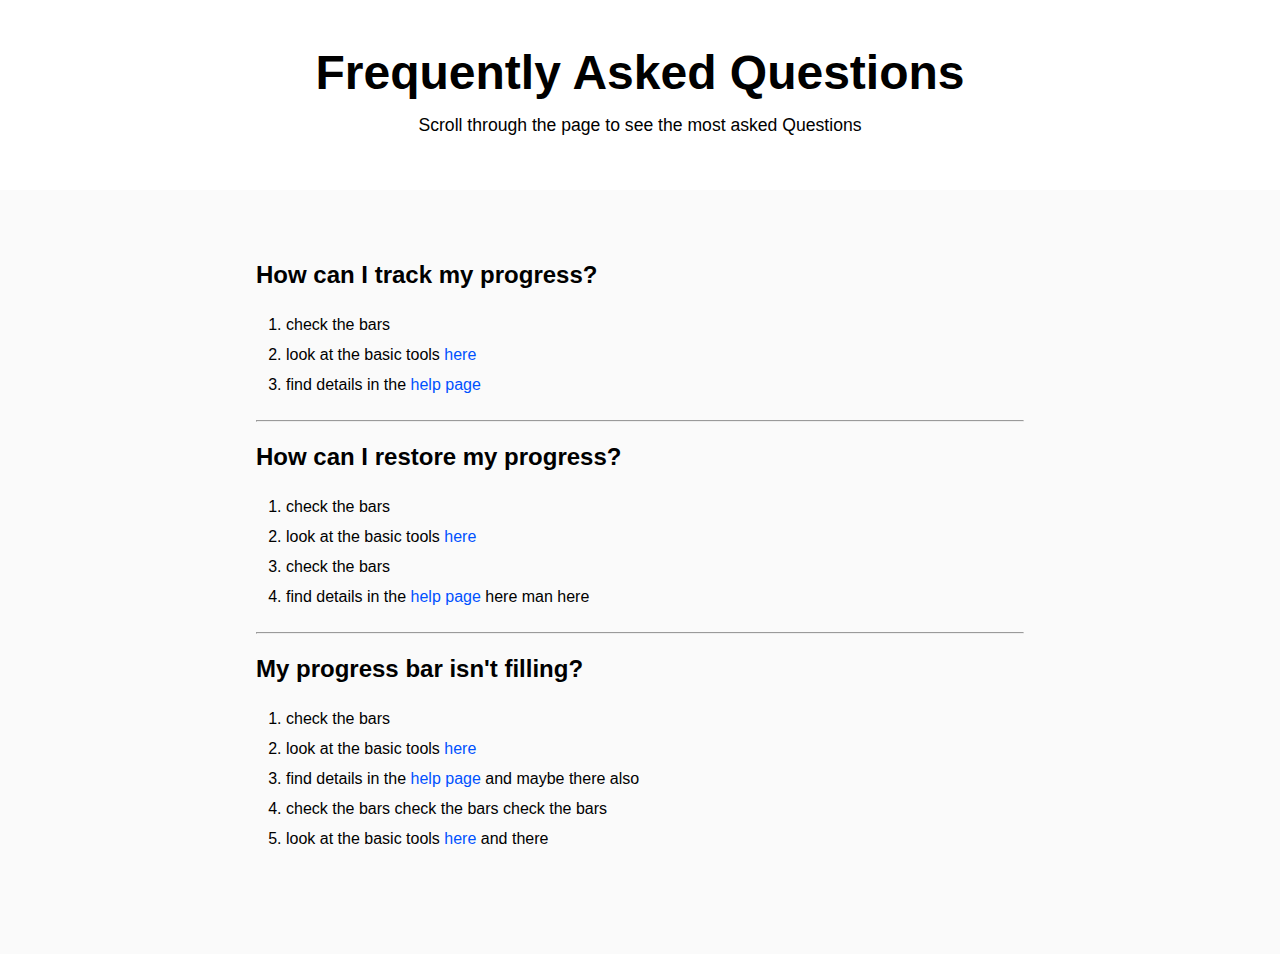
<file: dc-1 faq page/index.html>
<!DOCTYPE html>
<html lang="en">
<head>
    <meta charset="UTF-8">
    <meta name="viewport" content="width=device-width, initial-scale=1.0">
    <link rel="stylesheet" href="style.css">
    <title>Faq Page</title>
</head>
<body>
    <header>
        <H1>Frequently Asked Questions</H1>
        <p>Scroll through the page to see the most asked Questions</p>
    </header>

    <main>
        <h2>How can I track my progress?</h2>
        <ul>
            <li>check the bars</li>
            <li>look at the basic tools <a href="">here</a></li>
            <li>find details in the <a href="">help page</a> </li>
        </ul>

        <hr>

        <h2>How can I restore my progress?</h2>
        <ul>
            <li>check the bars</li>
            <li>look at the basic tools <a href="">here</a></li>
            <li>check the bars</li>
            <li>find details in the <a href="">help page</a> here man here </li>
        </ul>
            
        <hr>

        <h2>My progress bar isn't filling?</h2>
        <ul>
            <li>check the bars</li>
            <li>look at the basic tools <a href="">here</a></li>
            <li>find details in the <a href="">help page</a> and maybe there also </li>
            <li>check the bars check the bars check the bars</li>
            <li>look at the basic tools <a href="">here</a> and there</li>
        </ul>
        

    </main>


</body>
</html>
</file>
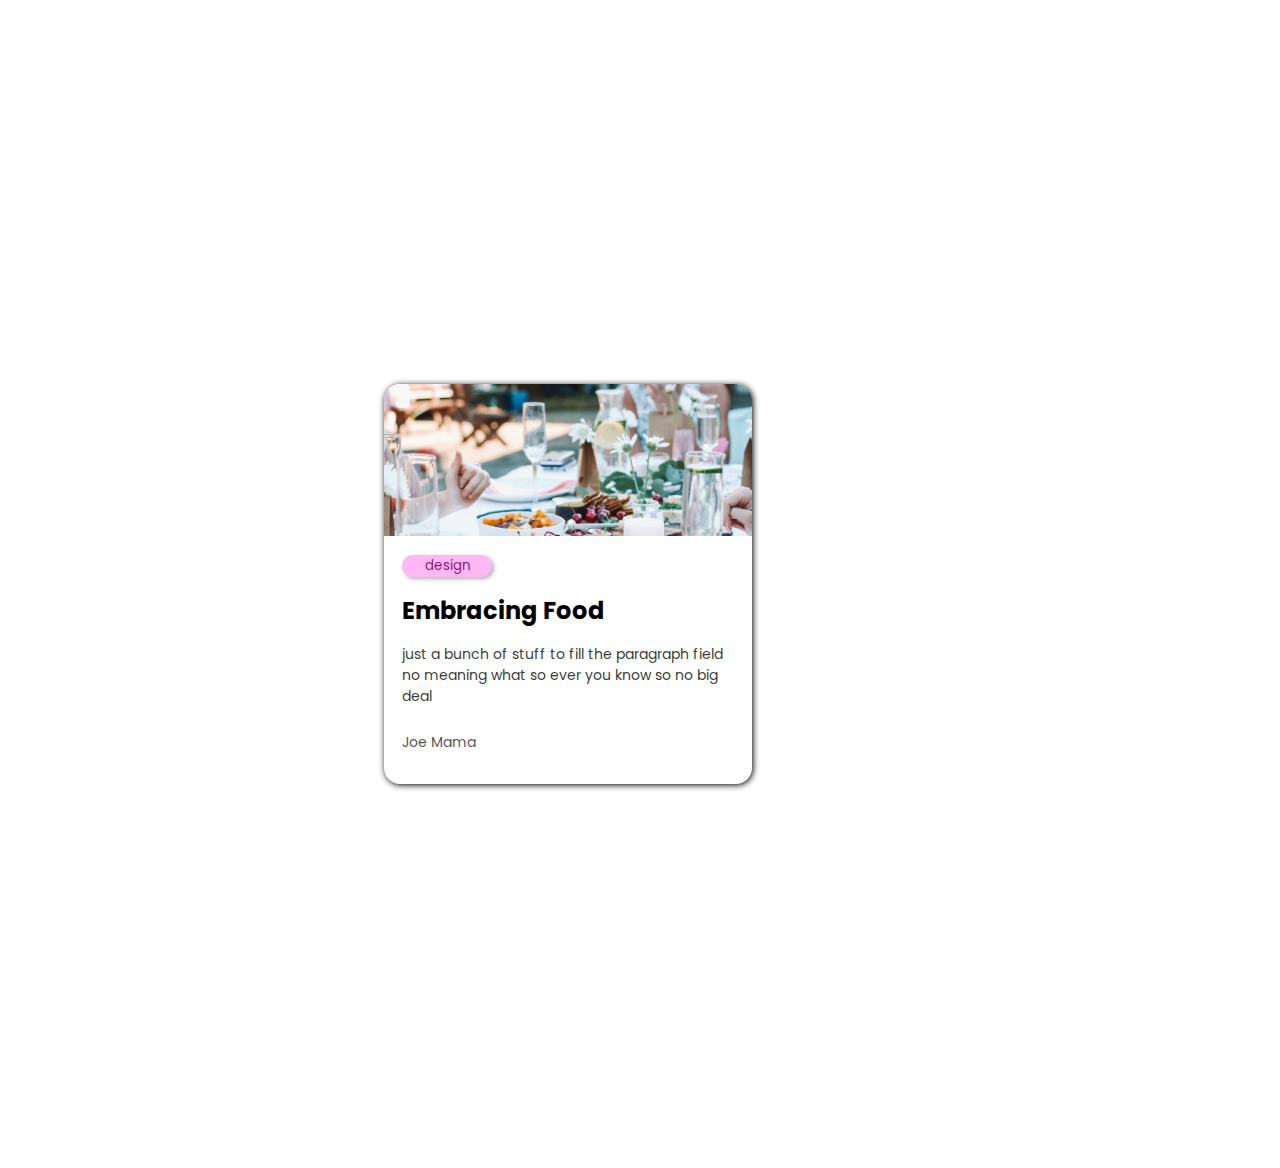
<file: dc-2 blog card/index.html>
<!DOCTYPE html>
<html lang="en">
<head>
    <meta charset="UTF-8">
    <meta name="viewport" content="width=device-width, initial-scale=1.0">
    <link rel="stylesheet" href="style.css">
    <link href='https://fonts.googleapis.com/css?family=Poppins' rel='stylesheet'>
    <title>blog card</title>
</head>
<body>

    <div class="container">

        <div class="image">
            
        </div>

        <button>design</button>
        <h2>Embracing Food</h2>
        <p>
            just a bunch of stuff to fill the paragraph field <br>
            no meaning what so ever you know so no big deal 
        </p>
        
        <p class="author">Joe Mama</p>
    </div>

    
    
</body>
</html>
</file>
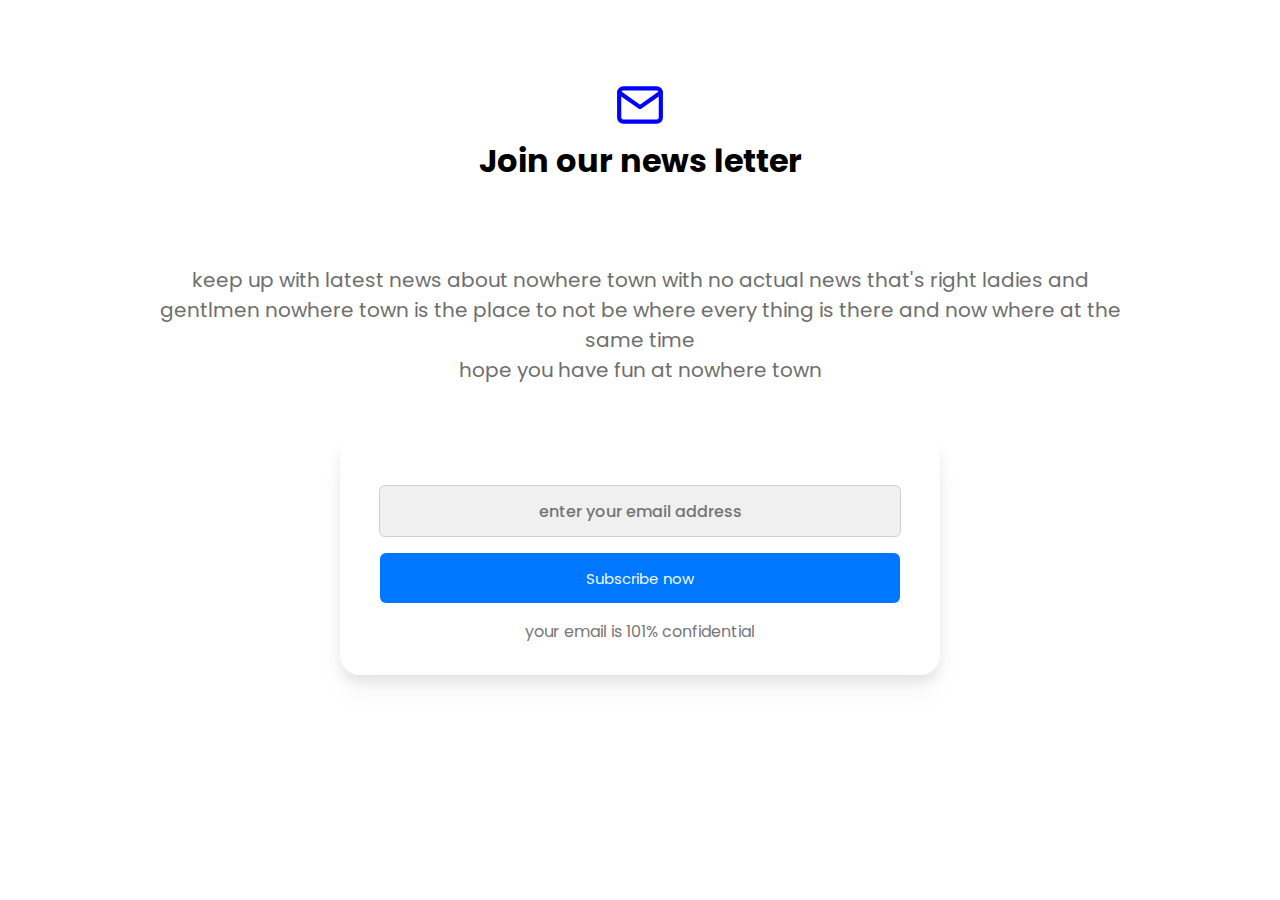
<file: dc-3 newsletter/index.html>
<!DOCTYPE html>
<html lang="en">
<head>
    <meta charset="UTF-8">
    <meta name="viewport" content="width=device-width, initial-scale=1.0">
    <link rel="stylesheet" href="style.css">
    <link href='https://fonts.googleapis.com/css?family=Poppins' rel='stylesheet'>
    <title>newsletter</title>
</head>
<body>
<header>
    <svg 
    xmlns="http://www.w3.org/2000/svg" 
    width="50" 
    height="50" 
    viewBox="0 0 24 24" 
    fill="none" 
    stroke="blue" 
    stroke-width="2" 
    stroke-linecap="round" 
    stroke-linejoin="round">
    
    <rect x="2" y="4" width="20" height="16" rx="2" ry="2"></rect>
    <polyline points="2,6 12,13 22,6"></polyline>
</svg>
<h1>Join our news letter</h1>
</header>
<div class="paragraph">
<p>keep up with latest news about nowhere town with no actual news that's right ladies and gentlmen
nowhere town is the place to not be where every thing is there and now where at the same time </p>
<p>hope you have fun at nowhere town</p>
</div>

<div class="input">
    
    <input type="email" placeholder="enter your email address">
    <button>Subscribe now</button>
    <p class="resureP">your email is 101% confidential</p>
</div>
</body>
</html>
</file>
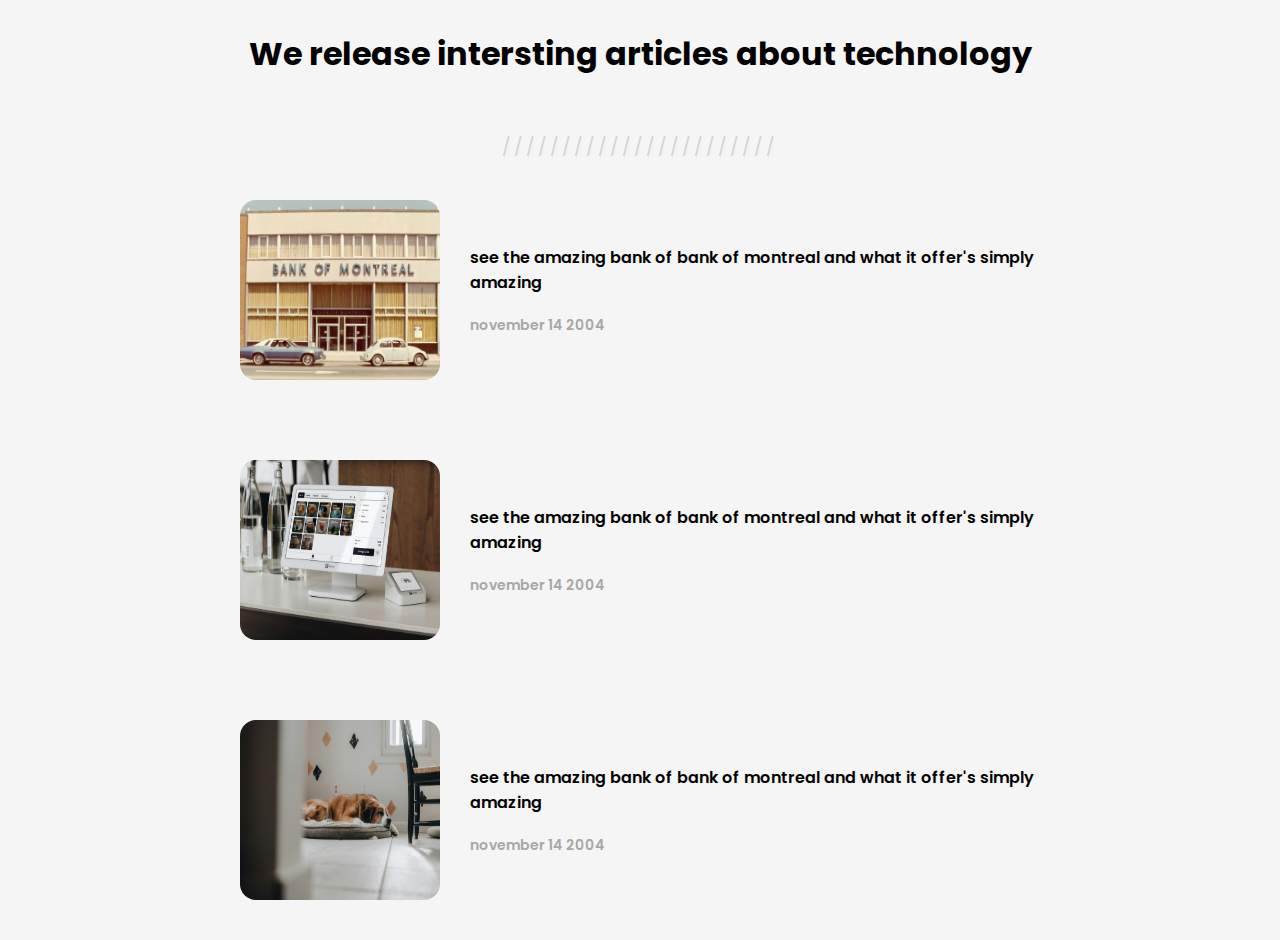
<file: dc-4 Simple Articale Listing/index.html>
<!DOCTYPE html>
<html lang="en">
<head>
    <meta charset="UTF-8">
    <meta name="viewport" content="width=device-width, initial-scale=1.0">
    <link rel="stylesheet" href="style.css">
    <link href='https://fonts.googleapis.com/css?family=Poppins' rel='stylesheet'>
    <title>Simple article Listing</title>
</head>
<body>

    <header class="header">
    <h1> We release intersting articles about technology</h1>
    <br>
    <p>///////////////////////</p>
    </header>
    
    <section>

        
        <div class="post">
            <img src="img/bank-of-montreal.jpg" alt="">
            <div class="text">
                <p class="desc">see the amazing bank of bank of montreal 
                and what it offer's simply amazing
                </p>
                <p class="stamp">
                november 14 2004
                </p>
            </div>
        </div>

        <div class="post">
            <img src="img/cashier-pc.jpg" alt="">
            <div class="text">
            <p class="desc">see the amazing bank of bank of montreal 
                and what it offer's simply amazing
            </p>
            <p class="stamp">
                november 14 2004
            </p>
            </div>
        </div>

        <div class="post">
            <img src="img/sleepy-dog.jpg" alt="">
            <div class="text">
            <p class="desc">see the amazing bank of bank of montreal 
                and what it offer's simply amazing
            </p>
            <p class="stamp">
                november 14 2004
            </p>
            </div>
        </div>
            


    </section>


</body>
</html>
</file>
<file: dc-1 faq page/style.css>
*{
    margin: 0;
    padding: 0;
    font-family:Arial, Helvetica, sans-serif;
}
header{
    height:  100px;
    padding-top: 30px;
    padding-bottom: 60px;
    text-align: center;
}
hr{
    padding:0 ;
    margin-top:20px ;
    margin-bottom: 20px;
    color: rgb(0, 0, 0);
    background-color: black;
}
h1{
    font-size: 300%;
    margin: 15px;
}

header p{
    font-size: 110%;
}

main{
    padding-top:50px ;
    padding-left: 20%;
    padding-right: 20%;
    padding-bottom: 100px;
    line-height: 30px;
    background-color: rgb(250, 250, 250);
}
main h2{
    margin-bottom: 20px;
    margin-top: 20px;
}

main ul{
    list-style: decimal;  
    margin-left:30px;
    line-height: 30pX;
    
}
a{
    text-decoration: none;
    color: rgb(0, 81, 255);
}
</file>
<file: dc-2 blog card/style.css>
*{
    padding: 0;
    margin: 0;
    font-family:poppins;
}


.container{
    margin: 30%;
    
    border-width: 1px;
    
    border-radius: 16px;
    box-shadow: 1px 1px 6px;
    width: 368px;
    height: 400px;
}

.image{
    margin: 0;
    padding: 0;
    background-image: url(park-feast.jpg);
    border-top-left-radius: 16px;
    border-top-right-radius: 16px;
    background-size:cover;
    width: 368px;
    height: 152px;
    margin-bottom: 16px;
    
}

button{

    width: 90px;
    height: 22px;
    color:rgb(141, 23, 121); ;
    background-color: rgb(255, 184, 243);
    border-radius: 11px;
    margin-left: 5%;
    margin-bottom: 16px;
    border-style: none;
    box-shadow: 2px 2px 4px rgba(0, 0, 0,0.3);
    cursor: pointer;
}

button:hover{
    
    background-color: rgb(238, 162, 225);
    color: rgb(92, 17, 79);;
    box-shadow: 4px 4px 6px rgba(0, 0, 0,0.4);
}

h2{
    margin-left: 5%;
    margin-bottom: 16px;
}
p{
    margin-left: 5%;
    font-size: 14px;
    color: rgba(0, 0, 0,0.8)

}
.author{
    margin-top: 25px;
    color: rgba(0, 0, 0,0.7)
}
</file>
<file: dc-3 newsletter/style.css>
*{
    margin: 0;
    padding: 0;
    font-family: Poppins;
}

header{
    text-align: center;
    margin-top: 80px;
    margin-bottom: 80px;
}
.paragraph{
    text-align: center;
    font-size: 20px;
    color: #6e6e6e;
    max-width: 1000px;
    min-width: 500px;
    margin: auto;
}
.input{
    margin: auto;
    margin-top: 50px;
    text-align: center;
    border-radius: 20px;
    box-shadow: 0px 20px 30px 0px rgba(0, 0, 0, 0.03), 0px 8px 12px 0px rgba(0, 0, 0, 0.08);
    height: 240px;
    width: 600px;

}

input{
    font-size: 17px;
    margin-top: 50px;
    width: 520px ;
    height: 50px;
    border-radius: 6px;
    border: 1px solid #cfcfcf ;
    background-color: #f0f0f0;
    transition: background-color 0.3 ease-in-out;
}

::placeholder {
    text-align: center; 
    font-weight: 500;
    font-size:medium;
 }

input:focus{
    background-color: white;
    outline: none;
}
input:focus::placeholder{
    color: transparent;
}
button{
    font-size: 15px;
    color: aliceblue;
    background-color: rgb(0, 119, 255);
    border-style: none;
    border-radius: 6px;
    margin-top: 16px;
    margin-bottom: 16px;
    height: 50px;
    width: 520px;
    cursor: pointer;
}
button:hover{
    width:522px ;
    background-color:rgb(48, 155, 255) ;
    transition: 0.1s;
}
.resureP{
    color: #777777;
}
</file>
<file: dc-4 Simple Articale Listing/style.css>
*{
    margin: 0;
    padding: 0;
    font-family: Poppins;
}
body{
    display: flex;
    flex-direction: column;
    align-items: center;
    height: 100vh;
    background-color: #f5f5f5;
}
section{
    display: flex;
    flex-direction: column;
    align-items: center;
    width: 70%;
    max-width: 70%;
}
header{
    margin-top: 30px;
    text-align: center;
}
header p{
    color: #d3d3d3;
    letter-spacing: 3px;
    font-size: large;
    margin-top: 30px;
}

.post{
   
    width:90%;
    max-width: 800px;
    height: auto;
    margin: 30px;
    display: flex;
    align-items: center;
    padding: 10px;
    overflow: hidden;
    transition: 0.3s;
}

.post:hover {
    transform: scale(1.05);
}

.text{
font-weight: 600;
 margin-left: 30px;
}
.stamp{
    font-size: 14px;
    margin-top: 20px;
    color: #a7a7a7;
}

img{
    border-radius: 16px;
    width: 200px;
    height: 180px;
    flex-shrink: 0;
}
</file>
